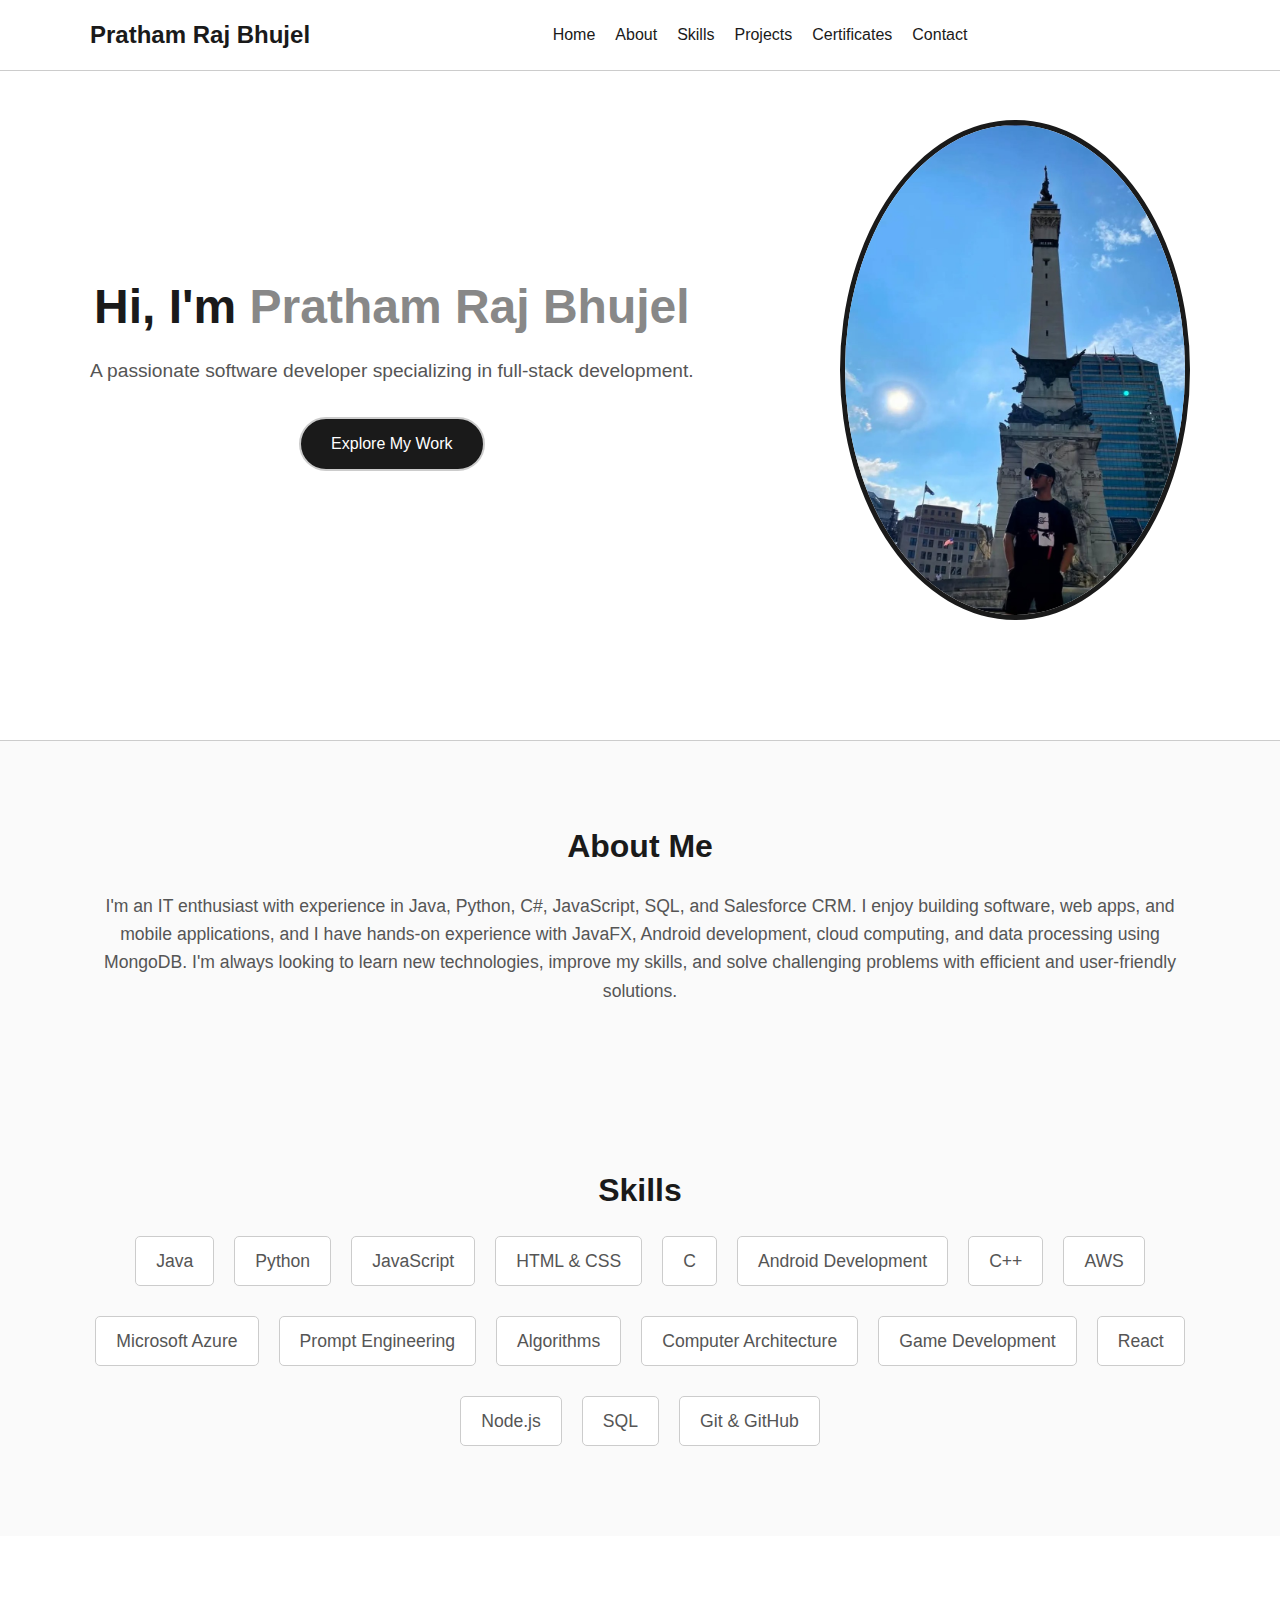
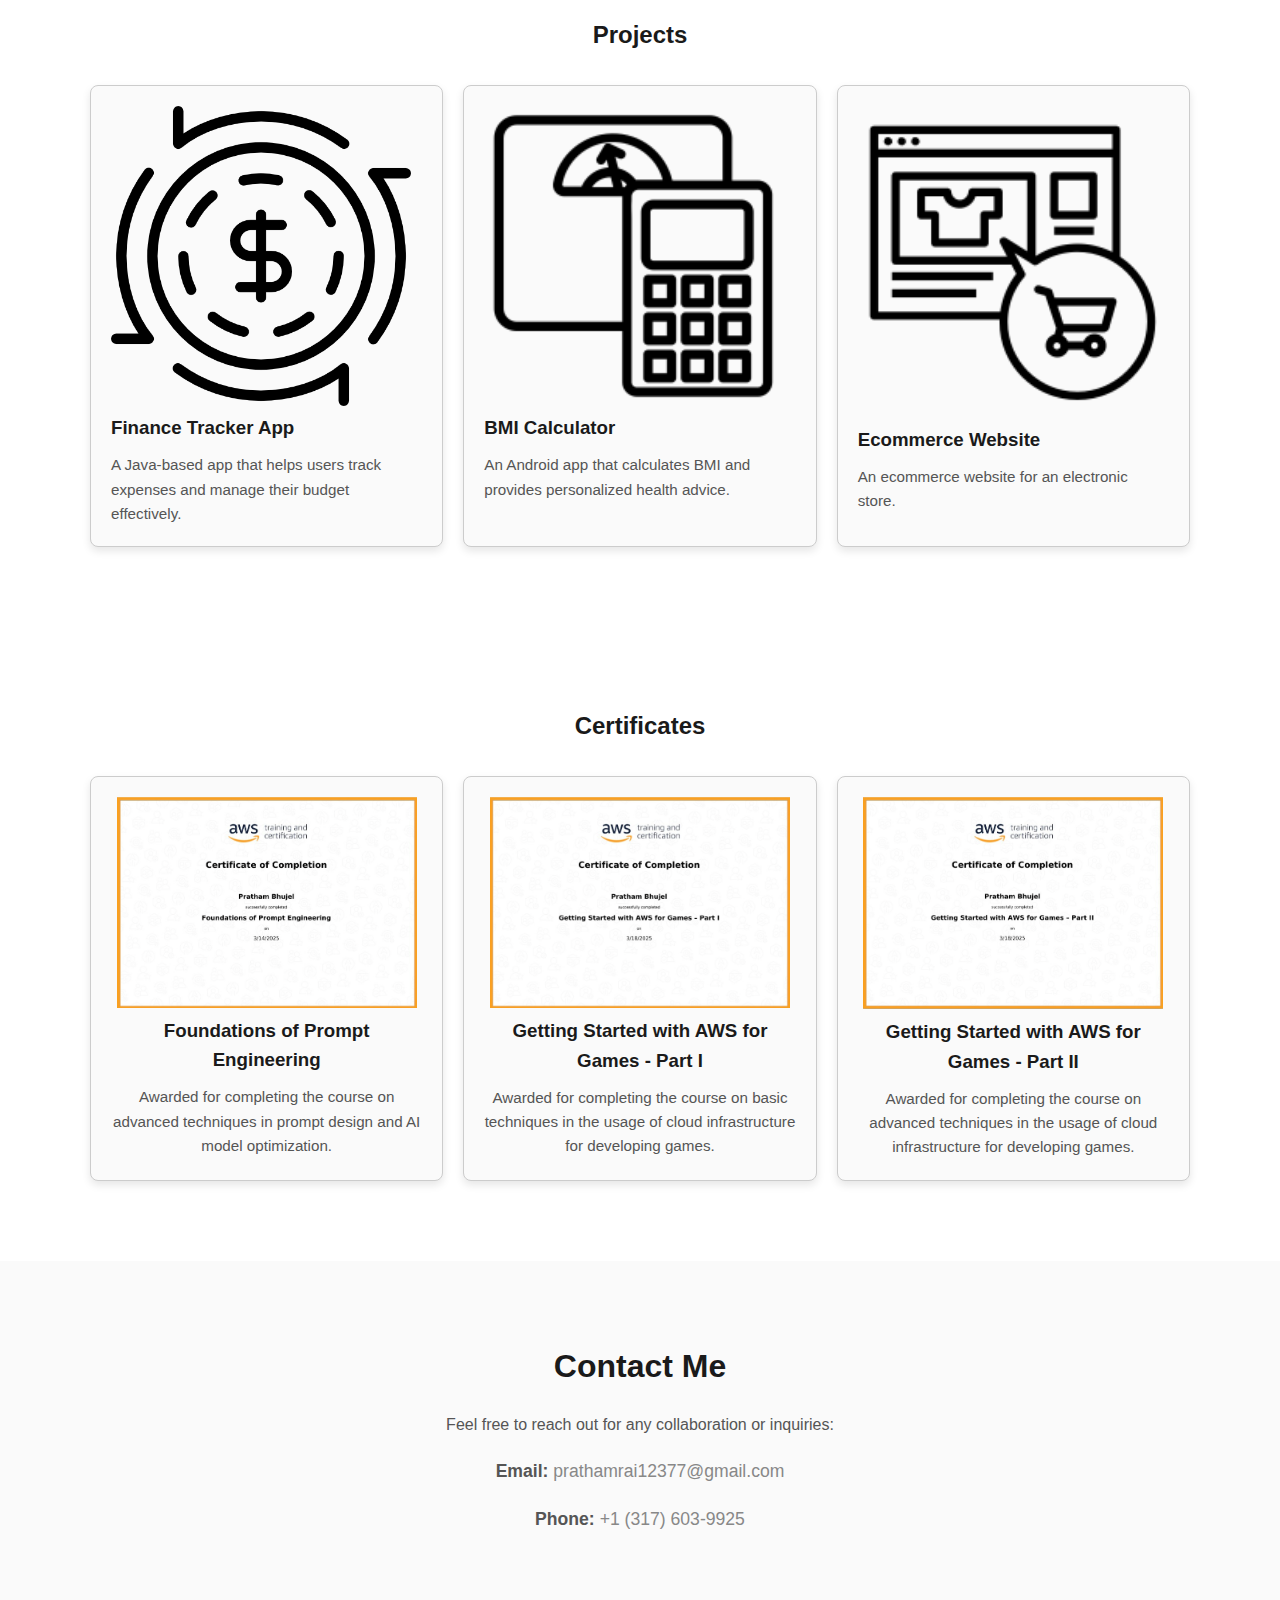
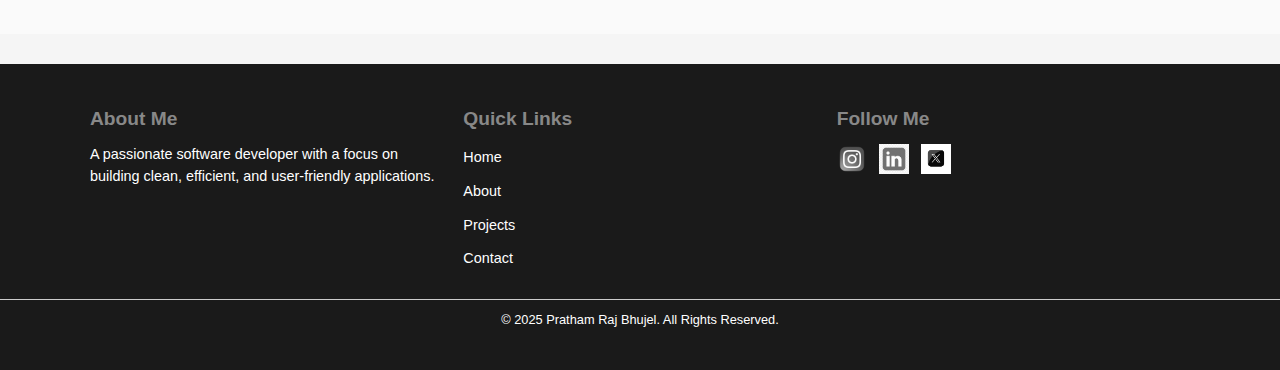
<file: index.html>
<!DOCTYPE html>
<html lang="en">
<head>
    <meta charset="UTF-8" />
    <meta name="viewport" content="width=device-width, initial-scale=1.0" />
    <title>Pratham Raj Bhujel | Portfolio</title>
    <link rel="stylesheet" href="style.css" />
</head>
<body>

<!-- Navbar -->
<nav>
    <div class="container">
        <div class="logo">Pratham Raj Bhujel</div>
        <ul class="nav-links" style="text-align: right;">
            <li><a href="#home">Home</a></li>
            <li><a href="#about">About</a></li>
            <li><a href="#skills">Skills</a></li>
            <li><a href="#projects">Projects</a></li>
            <li><a href="#certificates">Certificates</a></li>
            <li><a href="#contact">Contact</a></li>

        </ul>
    </div>
</nav>

<!-- Home Section -->
<section id="home">
    <div class="container" style="display: flex; align-items: center; justify-content: space-between;">
        <div>
            <h1>Hi, I'm <span>Pratham Raj Bhujel</span></h1>
            <p>A passionate software developer specializing in full-stack development.</p>
            <a href="#projects" class="btn">Explore My Work</a>
        </div>
        <img src="images/profile.jpg" alt="Profile Picture" class="profile-pic">
    </div>
</section>

<!-- About Section -->
<section id="about">
    <div class="container">
        <h2>About Me</h2>
        <p>
            I'm an IT enthusiast with experience in Java, Python, C#, JavaScript, SQL, and Salesforce CRM. 
            I enjoy building software, web apps, and mobile applications, and I have hands-on experience with JavaFX, Android development, cloud computing, and data processing using MongoDB. 
            I'm always looking to learn new technologies, improve my skills, and solve challenging problems with efficient and user-friendly solutions.
        </p>
    </div>
</section>

<!-- Skills Section -->
<section id="skills">
    <div class="container">
        <h2>Skills</h2>
        <ul class="skills-list">
            <li>Java</li>
            <li>Python</li>
            <li>JavaScript</li>
            <li>HTML & CSS</li>
            <li>C</li>
            <li>Android Development</li>
            <li>C++</li>
            <li>AWS</li>
            <li>Microsoft Azure</li>
            <li>Prompt Engineering</li>
            <li>Algorithms</li>
            <li>Computer Architecture</li>
            <li>Game Development</li>
            <li>React</li>
            <li>Node.js</li>
            <li>SQL</li>
            <li>Git & GitHub</li>
        </ul>
    </div>
</section>

<!-- Projects Section -->
<section id="projects">
    <div class="container">
        <h2>Projects</h2>
        <div class="project-list">
            <div class="project-item">
                <img src="images/finance-tracker.png" alt="Finance Tracker" class="project-img">
                <h3>Finance Tracker App</h3>
                <p>A Java-based app that helps users track expenses and manage their budget effectively.</p>
            </div>
            <div class="project-item">
                <img src="images/bmilogo.png" alt="BMI Calculator" class="project-img">
                <h3>BMI Calculator</h3>
                <p>An Android app that calculates BMI and provides personalized health advice.</p>
            </div>
            <div class="project-item">
                <img src="images/ecommerce.png" alt="Ecommerce Website" class="project-img ecommerce-img">
                <h3>Ecommerce Website</h3>
                <p>An ecommerce website for an electronic store.</p>
            </div>
        </div>
    </div>
</section>

<!-- Certificates Section -->
<section id="certificates">
    <div class="container">
        <h2>Certificates</h2>
        <div class="certificate-list">
            <div class="certificate-item">
                <img src="images/certificate1.png" alt="Certificate 1" class="certificate-img">
                <h3>Foundations of Prompt Engineering</h3>
                <p>Awarded for completing the course on advanced techniques in prompt design and AI model optimization.</p>
            </div>
            <div class="certificate-item">
                <img src="images/certificate2.png" alt="Certificate 2" class="certificate-img">
                <h3>Getting Started with AWS for Games - Part I</h3>
                <p>Awarded for completing the course on basic techniques in the usage of cloud infrastructure for developing games.</p>
            </div>
            <div class="certificate-item">
                <img src="images/certificate3.png" alt="Certificate 3" class="certificate-img">
                <h3>Getting Started with AWS for Games - Part II</h3>
                <p>Awarded for completing the course on advanced techniques in the usage of cloud infrastructure for developing games.</p>
            </div>
        </div>
    </div>
</section>

<!-- Contact Section -->
<section id="contact">
    <div class="container">
        <h2>Contact Me</h2>
        <p>Feel free to reach out for any collaboration or inquiries:</p>
        <div class="contact-info">
            <p><strong>Email:</strong> <a href="mailto:prathamrai12377@gmail.com">prathamrai12377@gmail.com</a></p>
            <p><strong>Phone:</strong> <a href="tel:+13176039925">+1 (317) 603-9925</a></p>
        </div>
    </div>
</section>

<!-- Footer -->
<footer>
    <div class="container footer-container">
        <div class="footer-about">
            <h3>About Me</h3>
            <p>
                A passionate software developer with a focus on building clean, efficient, and user-friendly applications.
            </p>
        </div>
        <div class="footer-links">
            <h3>Quick Links</h3>
            <ul>
                <li><a href="#home">Home</a></li>
                <li><a href="#about">About</a></li>
                <li><a href="#projects">Projects</a></li>
                <li><a href="#contact">Contact</a></li>
            </ul>
        </div>
        <div class="footer-social">
            <h3>Follow Me</h3>
            <div class="social-icons">
                <a href="https://www.instagram.com/pratham_bhujel7/" target="_blank">
                    <img src="images/instagram.png" alt="instagram" />
                </a>
                <a href="https://www.linkedin.com/in/pratham-bhujel-b70476206/?trk=opento_sprofile_details" target="_blank">
                    <img src="images/linkedin.png" alt="LinkedIn" />
                </a>
                <a href="https://x.com/BhujelPratham" target="_blank">
                    <img src="images/twitter.png" alt="Twitter" />
                </a>
            </div>
        </div>
    </div>
    <div class="footer-bottom">
        <p>&copy; 2025 Pratham Raj Bhujel. All Rights Reserved.</p>
    </div>
</footer>

<script src="script.js"></script>
</body>
</html>
</file>
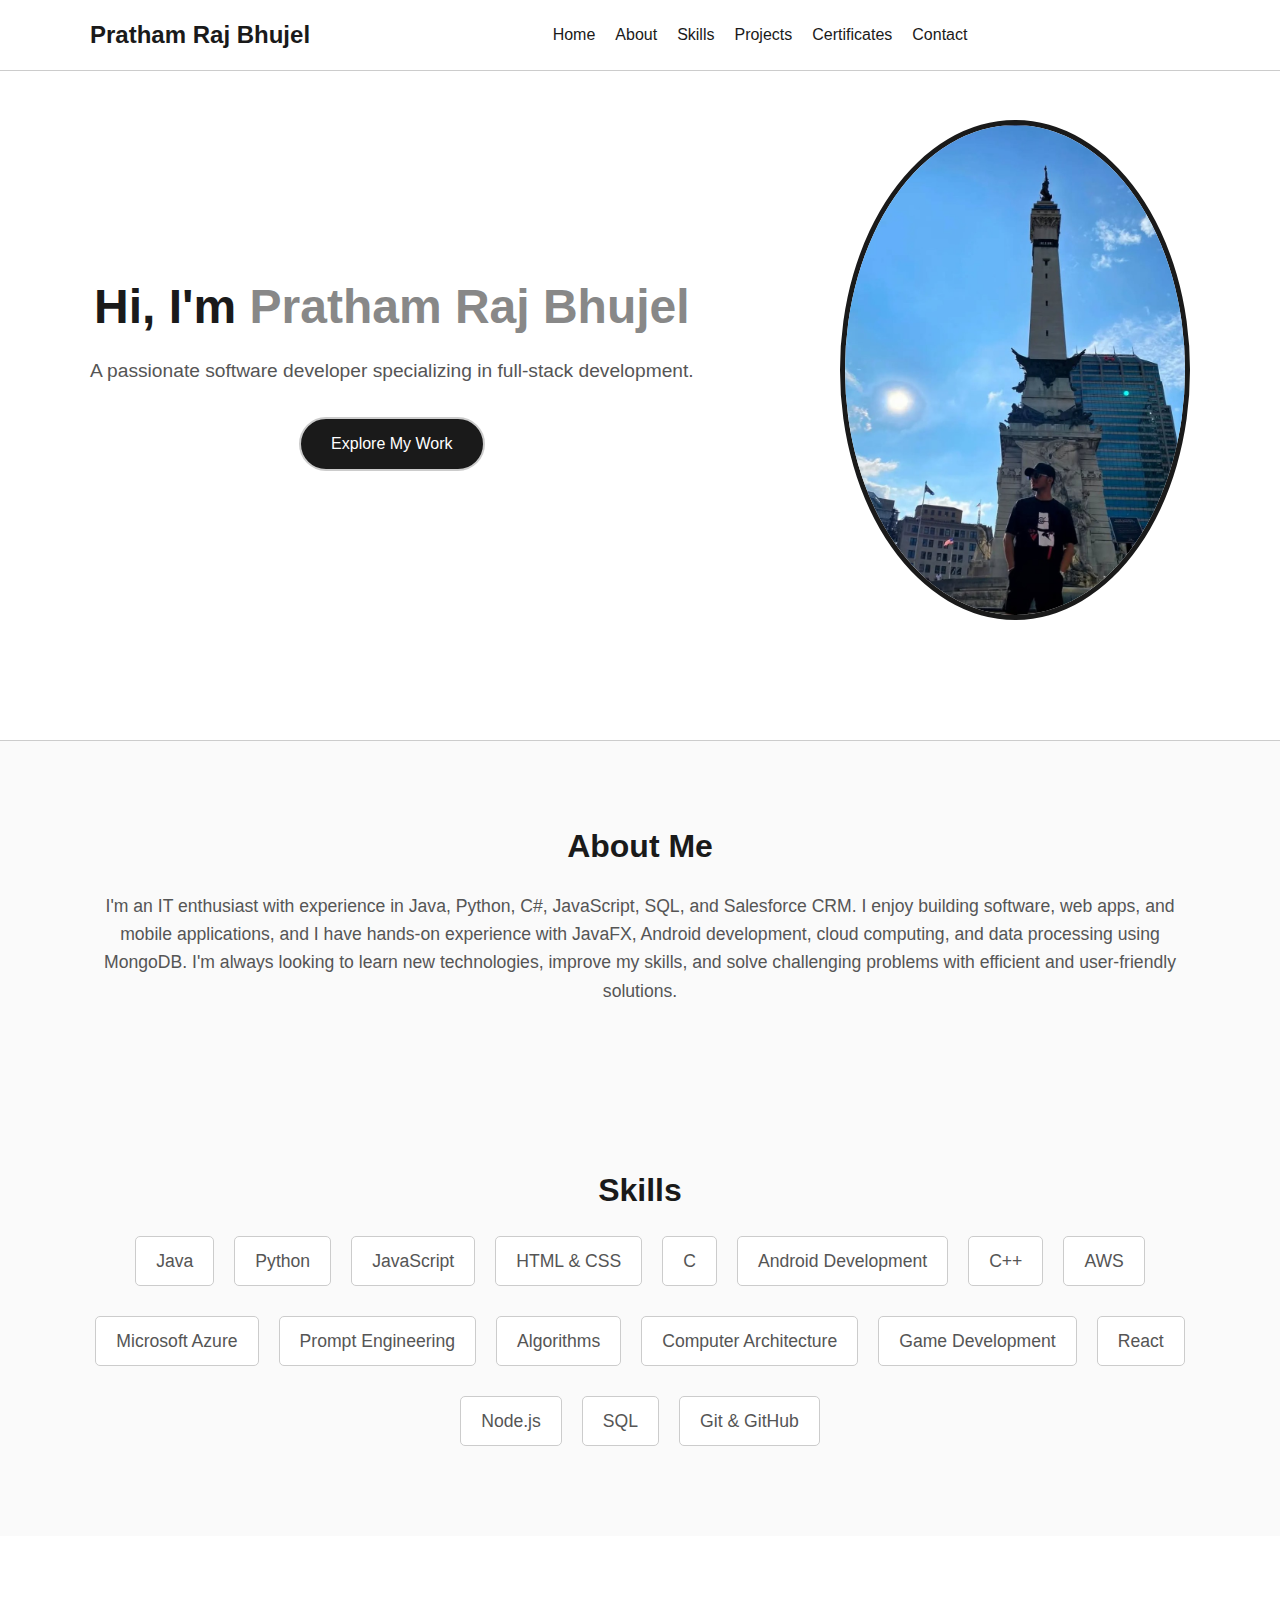
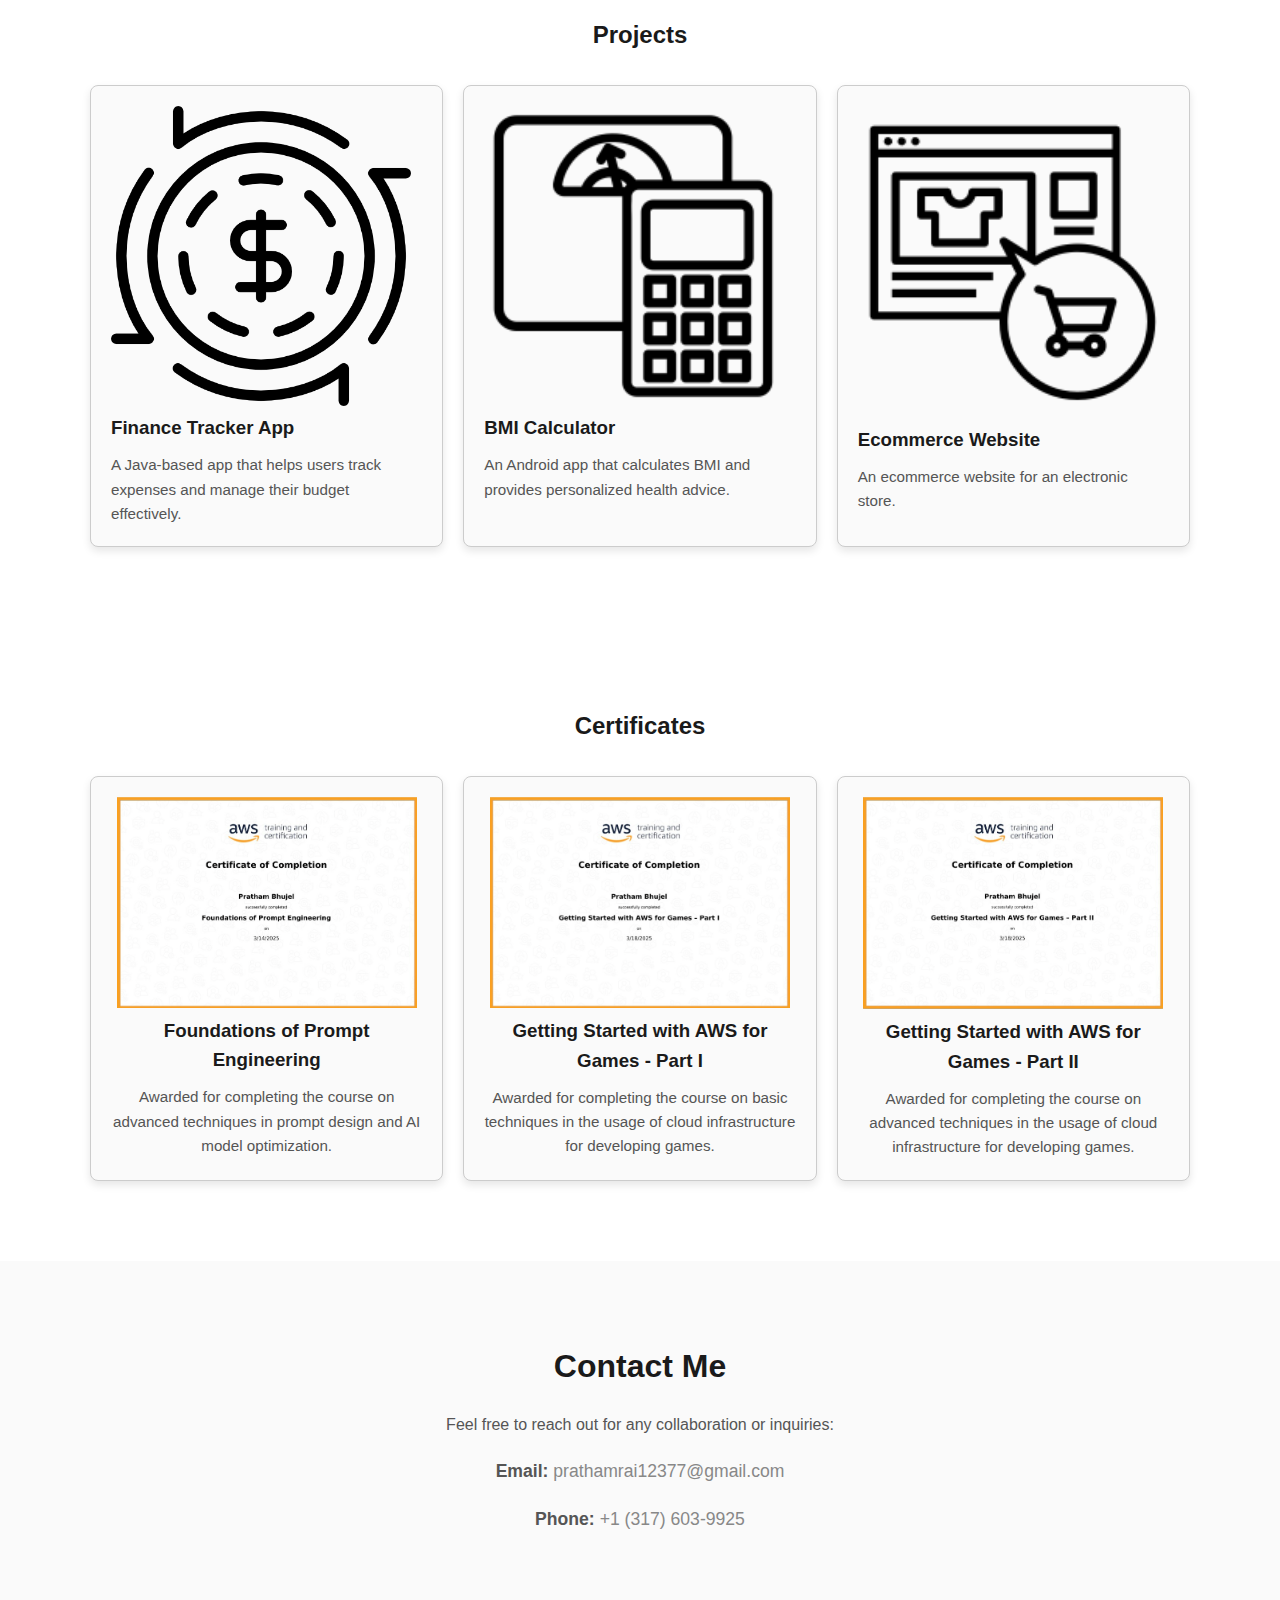
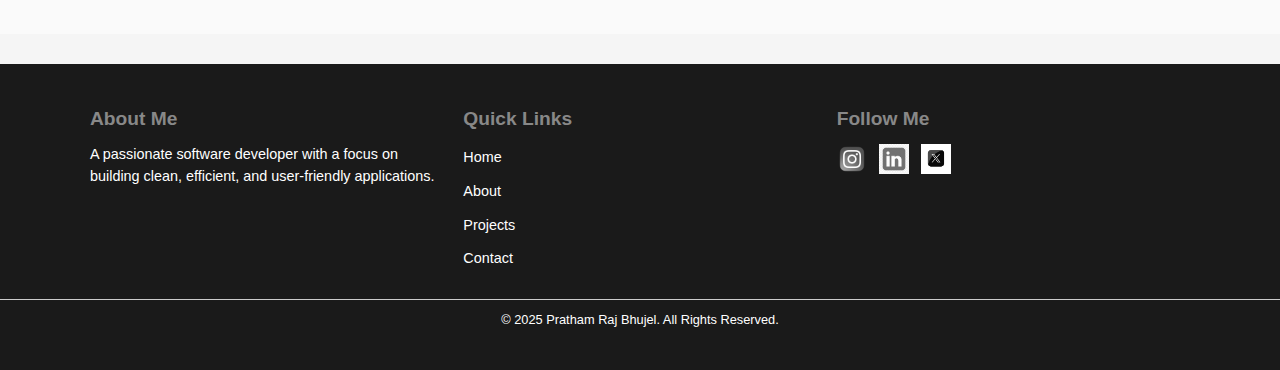
<file: gh-pages/index.html>
<!DOCTYPE html>
<html lang="en">
<head>
    <meta charset="UTF-8" />
    <meta name="viewport" content="width=device-width, initial-scale=1.0" />
    <title>Pratham Raj Bhujel | Portfolio</title>
    <link rel="stylesheet" href="style.css" />
</head>
<body>

<!-- Navbar -->
<nav>
    <div class="container">
        <div class="logo">Pratham Raj Bhujel</div>
        <ul class="nav-links" style="text-align: right;">
            <li><a href="#home">Home</a></li>
            <li><a href="#about">About</a></li>
            <li><a href="#skills">Skills</a></li>
            <li><a href="#projects">Projects</a></li>
            <li><a href="#certificates">Certificates</a></li>
            <li><a href="#contact">Contact</a></li>

        </ul>
    </div>
</nav>

<!-- Home Section -->
<section id="home">
    <div class="container" style="display: flex; align-items: center; justify-content: space-between;">
        <div>
            <h1>Hi, I'm <span>Pratham Raj Bhujel</span></h1>
            <p>A passionate software developer specializing in full-stack development.</p>
            <a href="#projects" class="btn">Explore My Work</a>
        </div>
        <img src="images/profile.jpg" alt="Profile Picture" class="profile-pic">
    </div>
</section>

<!-- About Section -->
<section id="about">
    <div class="container">
        <h2>About Me</h2>
        <p>
            I'm an IT enthusiast with experience in Java, Python, C#, JavaScript, SQL, and Salesforce CRM. 
            I enjoy building software, web apps, and mobile applications, and I have hands-on experience with JavaFX, Android development, cloud computing, and data processing using MongoDB. 
            I'm always looking to learn new technologies, improve my skills, and solve challenging problems with efficient and user-friendly solutions.
        </p>
    </div>
</section>

<!-- Skills Section -->
<section id="skills">
    <div class="container">
        <h2>Skills</h2>
        <ul class="skills-list">
            <li>Java</li>
            <li>Python</li>
            <li>JavaScript</li>
            <li>HTML & CSS</li>
            <li>C</li>
            <li>Android Development</li>
            <li>C++</li>
            <li>AWS</li>
            <li>Microsoft Azure</li>
            <li>Prompt Engineering</li>
            <li>Algorithms</li>
            <li>Computer Architecture</li>
            <li>Game Development</li>
            <li>React</li>
            <li>Node.js</li>
            <li>SQL</li>
            <li>Git & GitHub</li>
        </ul>
    </div>
</section>

<!-- Projects Section -->
<section id="projects">
    <div class="container">
        <h2>Projects</h2>
        <div class="project-list">
            <div class="project-item">
                <img src="images/finance-tracker.png" alt="Finance Tracker" class="project-img">
                <h3>Finance Tracker App</h3>
                <p>A Java-based app that helps users track expenses and manage their budget effectively.</p>
            </div>
            <div class="project-item">
                <img src="images/bmilogo.png" alt="BMI Calculator" class="project-img">
                <h3>BMI Calculator</h3>
                <p>An Android app that calculates BMI and provides personalized health advice.</p>
            </div>
            <div class="project-item">
                <img src="images/ecommerce.png" alt="Ecommerce Website" class="project-img ecommerce-img">
                <h3>Ecommerce Website</h3>
                <p>An ecommerce website for an electronic store.</p>
            </div>
        </div>
    </div>
</section>

<!-- Certificates Section -->
<section id="certificates">
    <div class="container">
        <h2>Certificates</h2>
        <div class="certificate-list">
            <div class="certificate-item">
                <img src="images/certificate1.png" alt="Certificate 1" class="certificate-img">
                <h3>Foundations of Prompt Engineering</h3>
                <p>Awarded for completing the course on advanced techniques in prompt design and AI model optimization.</p>
            </div>
            <div class="certificate-item">
                <img src="images/certificate2.png" alt="Certificate 2" class="certificate-img">
                <h3>Getting Started with AWS for Games - Part I</h3>
                <p>Awarded for completing the course on basic techniques in the usage of cloud infrastructure for developing games.</p>
            </div>
            <div class="certificate-item">
                <img src="images/certificate3.png" alt="Certificate 3" class="certificate-img">
                <h3>Getting Started with AWS for Games - Part II</h3>
                <p>Awarded for completing the course on advanced techniques in the usage of cloud infrastructure for developing games.</p>
            </div>
        </div>
    </div>
</section>

<!-- Contact Section -->
<section id="contact">
    <div class="container">
        <h2>Contact Me</h2>
        <p>Feel free to reach out for any collaboration or inquiries:</p>
        <div class="contact-info">
            <p><strong>Email:</strong> <a href="mailto:prathamrai12377@gmail.com">prathamrai12377@gmail.com</a></p>
            <p><strong>Phone:</strong> <a href="tel:+13176039925">+1 (317) 603-9925</a></p>
        </div>
    </div>
</section>

<!-- Footer -->
<footer>
    <div class="container footer-container">
        <div class="footer-about">
            <h3>About Me</h3>
            <p>
                A passionate software developer with a focus on building clean, efficient, and user-friendly applications.
            </p>
        </div>
        <div class="footer-links">
            <h3>Quick Links</h3>
            <ul>
                <li><a href="#home">Home</a></li>
                <li><a href="#about">About</a></li>
                <li><a href="#projects">Projects</a></li>
                <li><a href="#contact">Contact</a></li>
            </ul>
        </div>
        <div class="footer-social">
            <h3>Follow Me</h3>
            <div class="social-icons">
                <a href="https://www.instagram.com/pratham_bhujel7/" target="_blank">
                    <img src="images/instagram.png" alt="instagram" />
                </a>
                <a href="https://www.linkedin.com/in/pratham-bhujel-b70476206/?trk=opento_sprofile_details" target="_blank">
                    <img src="images/linkedin.png" alt="LinkedIn" />
                </a>
                <a href="https://x.com/BhujelPratham" target="_blank">
                    <img src="images/twitter.png" alt="Twitter" />
                </a>
            </div>
        </div>
    </div>
    <div class="footer-bottom">
        <p>&copy; 2025 Pratham Raj Bhujel. All Rights Reserved.</p>
    </div>
</footer>

<script src="script.js"></script>
</body>
</html>
</file>
<file: style.css>
/* General Styles */
* {
    margin: 0;
    padding: 0;
    box-sizing: border-box;
}

body {
    font-family: 'Roboto', sans-serif;
    line-height: 1.6;
    color: #333333;
    background-color: #f5f5f5;
}

/* Color Scheme */
:root {
    --primary-color: #1a1a1a;
    --secondary-color: #555555;
    --accent-color: #888888;
    --background-color: #ffffff;
    --light-background-color: #fafafa;
    --border-color: #cccccc;
}

/* Container */
.container {
    width: 90%;
    max-width: 1100px;
    margin: 0 auto;
}

/* Navbar */
nav {
    background-color: var(--background-color);
    padding: 1rem;
    position: fixed;
    width: 100%;
    top: 0;
    z-index: 1000;
    border-bottom: 1px solid var(--border-color);
}

nav .container {
    display: flex;
    justify-content: space-between;
    align-items: center;
}

nav .logo {
    color: var(--primary-color);
    font-size: 1.5rem;
    font-weight: bold;
}

nav .nav-links {
    list-style: none;
    display: flex;
}

nav .nav-links li {
    margin-left: 20px;
}

nav .nav-links a {
    color: var(--primary-color);
    text-decoration: none;
    font-size: 1rem;
    transition: color 0.3s ease;
}

nav .nav-links a:hover {
    color: var(--secondary-color);
}

/* Home Section */
#home {
    background-color: var(--background-color);
    padding: 120px 0;
    text-align: center;
    border-bottom: 1px solid var(--border-color);
}

#home h1 {
    font-size: 3rem;
    color: var(--primary-color);
}

#home span {
    color: var(--accent-color);
}

#home p {
    font-size: 1.2rem;
    margin: 10px 0;
    color: var(--secondary-color);
}

/* Buttons */
.btn {
    display: inline-block;
    padding: 12px 30px;
    background-color: var(--primary-color);
    color: var(--background-color);
    text-decoration: none;
    margin-top: 20px;
    border-radius: 30px;
    transition: background 0.3s ease, transform 0.3s ease;
    border: 2px solid var(--border-color);
}

.btn:hover {
    background-color: var(--secondary-color);
    border-color: var(--accent-color);
    transform: translateY(-3px);
}

/* Profile Picture */
.profile-pic {
    width: 350px; /* Increase the size */
    height: 500px; /* Ensure the height matches the width for a square shape */
    border-radius: 50%; /* Change the shape to a circle */
    object-fit: cover; /* Ensure the image covers the entire area */
    border: 5px solid var(--primary-color); /* Optional: Add a border for better visibility */
    transition: transform 0.3s ease; /* Add a transition for hover effect */
}

.profile-pic:hover {
    transform: scale(1.1); /* Slightly increase the size on hover */
}

/* About Section */
#about {
    padding: 80px 0;
    background-color: var(--light-background-color);
    text-align: center;
}

#about h2 {
    font-size: 2rem;
    margin-bottom: 20px;
    color: var(--primary-color);
}

#about p {
    font-size: 1.1rem;
    color: var(--secondary-color);
}

/* Skills Section */
#skills {
    padding: 80px 0;
    background-color: var(--light-background-color);
    text-align: center;
}

#skills h2 {
    font-size: 2rem;
    margin-bottom: 20px;
    color: var(--primary-color);
}

.skills-list {
    list-style: none;
    padding: 0;
    display: flex;
    flex-wrap: wrap;
    justify-content: center;
    gap: 20px;
    font-size: 1.1rem;
    color: var(--secondary-color);
}

.skills-list li {
    margin-bottom: 10px;
    padding: 10px 20px;
    background-color: var(--background-color);
    border: 1px solid var(--border-color);
    border-radius: 5px;
    transition: background-color 0.3s ease, color 0.3s ease;
}

.skills-list li:hover {
    background-color: var(--primary-color);
    color: var(--background-color);
}

/* Projects Section */
#projects {
    padding: 80px 0;
    background-color: var(--background-color);
}

#projects h2 {
    color: var(--primary-color);
    text-align: center;
    margin-bottom: 30px;
}

.project-list {
    display: flex;
    flex-wrap: wrap;
    gap: 20px;
}

.project-item {
    background-color: var(--light-background-color);
    padding: 20px;
    border: 1px solid var(--border-color);
    border-radius: 8px;
    flex: 1 1 calc(33.333% - 20px);
    box-shadow: 0 4px 8px rgba(0,0,0,0.1);
    transition: transform 0.3s ease, box-shadow 0.3s ease;
}

.project-item:hover {
    transform: translateY(-5px);
    box-shadow: 0 6px 12px rgba(0,0,0,0.15);
}

.project-item h3 {
    color: var(--primary-color);
    margin-bottom: 10px;
}

.project-item p {
    color: var(--secondary-color);
    font-size: 0.95rem;
}

.project-img {
    width: 100%;
    max-width: 300px;
    height: auto;
}

.ecommerce-img {
    max-width: 400px; 
}

/* Certificates Section */
#certificates {
    padding: 80px 0;
    background-color: var(--background-color);
    text-align: center;
}

#certificates h2 {
    color: var(--primary-color);
    text-align: center;
    margin-bottom: 30px;
}

.certificate-list {
    display: flex;
    flex-wrap: wrap;
    gap: 20px;
}

.certificate-item {
    background-color: var(--light-background-color);
    padding: 20px;
    border: 1px solid var(--border-color);
    border-radius: 8px;
    flex: 1 1 calc(33.333% - 20px);
    box-shadow: 0 4px 8px rgba(0,0,0,0.1);
    transition: transform 0.3s ease, box-shadow 0.3s ease;
}

.certificate-item:hover {
    transform: translateY(-5px);
    box-shadow: 0 6px 12px rgba(0,0,0,0.15);
}

.certificate-item h3 {
    color: var(--primary-color);
    margin-bottom: 10px;
}

.certificate-item p {
    color: var(--secondary-color);
    font-size: 0.95rem;
}

.certificate-img {
    width: 100%;
    max-width: 300px;
    height: auto;
}

/* Contact Section */
#contact {
    padding: 80px 0;
    background-color: var(--light-background-color);
    text-align: center;
}

#contact h2 {
    color: var(--primary-color);
    font-size: 2rem;
    margin-bottom: 20px;
}

#contact p {
    color: var(--secondary-color);
    margin-bottom: 20px;
}

.contact-info p {
    font-size: 1.1rem;
    color: var(--primary-color);
    margin-bottom: 10px;
}

.contact-info a {
    color: var(--accent-color);
    text-decoration: none;
    transition: color 0.3s ease;
}

.contact-info a:hover {
    color: var(--primary-color);
}

/* Footer */
footer {
    background-color: var(--primary-color);
    color: var(--background-color);
    padding: 40px 0;
    margin-top: 30px;
}

.footer-container {
    display: flex;
    flex-wrap: wrap;
    justify-content: space-between;
    gap: 20px;
}

.footer-about, .footer-links, .footer-social {
    flex: 1;
    min-width: 200px;
}

.footer-about h3, 
.footer-links h3, 
.footer-social h3 {
    font-size: 1.2rem;
    margin-bottom: 10px;
    color: var(--accent-color);
}

.footer-about p {
    font-size: 0.9rem;
    line-height: 1.5;
}

.footer-links ul {
    list-style: none;
    padding: 0;
}

.footer-links li {
    margin-bottom: 8px;
}

.footer-links a {
    color: var(--background-color);
    text-decoration: none;
    font-size: 0.9rem;
    transition: color 0.3s ease;
}

.footer-links a:hover {
    color: var(--accent-color);
}

/* Social Media Icons */
.social-icons {
    display: flex;
    gap: 12px;
}

.social-icons img {
    width: 30px;
    height: 30px;
    filter: grayscale(100%);
    transition: transform 0.3s ease, filter 0.3s ease;
}

.social-icons img:hover {
    transform: scale(1.1);
    filter: grayscale(0%);
}

/* Footer Bottom Section */
.footer-bottom {
    text-align: center;
    margin-top: 20px;
    font-size: 0.8rem;
    border-top: 1px solid var(--border-color);
    padding-top: 10px;
}

/* Responsive Adjustments */
@media (max-width: 768px) {
    .project-list {
        flex-direction: column;
    }

    .footer-container {
        flex-direction: column;
        align-items: center;
        text-align: center;
    }

    .social-icons {
        justify-content: center;
    }
}
</file>
<file: gh-pages/style.css>
/* General Styles */
* {
    margin: 0;
    padding: 0;
    box-sizing: border-box;
}

body {
    font-family: 'Roboto', sans-serif;
    line-height: 1.6;
    color: #333333;
    background-color: #f5f5f5;
}

/* Color Scheme */
:root {
    --primary-color: #1a1a1a;
    --secondary-color: #555555;
    --accent-color: #888888;
    --background-color: #ffffff;
    --light-background-color: #fafafa;
    --border-color: #cccccc;
}

/* Container */
.container {
    width: 90%;
    max-width: 1100px;
    margin: 0 auto;
}

/* Navbar */
nav {
    background-color: var(--background-color);
    padding: 1rem;
    position: fixed;
    width: 100%;
    top: 0;
    z-index: 1000;
    border-bottom: 1px solid var(--border-color);
}

nav .container {
    display: flex;
    justify-content: space-between;
    align-items: center;
}

nav .logo {
    color: var(--primary-color);
    font-size: 1.5rem;
    font-weight: bold;
}

nav .nav-links {
    list-style: none;
    display: flex;
}

nav .nav-links li {
    margin-left: 20px;
}

nav .nav-links a {
    color: var(--primary-color);
    text-decoration: none;
    font-size: 1rem;
    transition: color 0.3s ease;
}

nav .nav-links a:hover {
    color: var(--secondary-color);
}

/* Home Section */
#home {
    background-color: var(--background-color);
    padding: 120px 0;
    text-align: center;
    border-bottom: 1px solid var(--border-color);
}

#home h1 {
    font-size: 3rem;
    color: var(--primary-color);
}

#home span {
    color: var(--accent-color);
}

#home p {
    font-size: 1.2rem;
    margin: 10px 0;
    color: var(--secondary-color);
}

/* Buttons */
.btn {
    display: inline-block;
    padding: 12px 30px;
    background-color: var(--primary-color);
    color: var(--background-color);
    text-decoration: none;
    margin-top: 20px;
    border-radius: 30px;
    transition: background 0.3s ease, transform 0.3s ease;
    border: 2px solid var(--border-color);
}

.btn:hover {
    background-color: var(--secondary-color);
    border-color: var(--accent-color);
    transform: translateY(-3px);
}

/* Profile Picture */
.profile-pic {
    width: 350px; /* Increase the size */
    height: 500px; /* Ensure the height matches the width for a square shape */
    border-radius: 50%; /* Change the shape to a circle */
    object-fit: cover; /* Ensure the image covers the entire area */
    border: 5px solid var(--primary-color); /* Optional: Add a border for better visibility */
    transition: transform 0.3s ease; /* Add a transition for hover effect */
}

.profile-pic:hover {
    transform: scale(1.1); /* Slightly increase the size on hover */
}

/* About Section */
#about {
    padding: 80px 0;
    background-color: var(--light-background-color);
    text-align: center;
}

#about h2 {
    font-size: 2rem;
    margin-bottom: 20px;
    color: var(--primary-color);
}

#about p {
    font-size: 1.1rem;
    color: var(--secondary-color);
}

/* Skills Section */
#skills {
    padding: 80px 0;
    background-color: var(--light-background-color);
    text-align: center;
}

#skills h2 {
    font-size: 2rem;
    margin-bottom: 20px;
    color: var(--primary-color);
}

.skills-list {
    list-style: none;
    padding: 0;
    display: flex;
    flex-wrap: wrap;
    justify-content: center;
    gap: 20px;
    font-size: 1.1rem;
    color: var(--secondary-color);
}

.skills-list li {
    margin-bottom: 10px;
    padding: 10px 20px;
    background-color: var(--background-color);
    border: 1px solid var(--border-color);
    border-radius: 5px;
    transition: background-color 0.3s ease, color 0.3s ease;
}

.skills-list li:hover {
    background-color: var(--primary-color);
    color: var(--background-color);
}

/* Projects Section */
#projects {
    padding: 80px 0;
    background-color: var(--background-color);
}

#projects h2 {
    color: var(--primary-color);
    text-align: center;
    margin-bottom: 30px;
}

.project-list {
    display: flex;
    flex-wrap: wrap;
    gap: 20px;
}

.project-item {
    background-color: var(--light-background-color);
    padding: 20px;
    border: 1px solid var(--border-color);
    border-radius: 8px;
    flex: 1 1 calc(33.333% - 20px);
    box-shadow: 0 4px 8px rgba(0,0,0,0.1);
    transition: transform 0.3s ease, box-shadow 0.3s ease;
}

.project-item:hover {
    transform: translateY(-5px);
    box-shadow: 0 6px 12px rgba(0,0,0,0.15);
}

.project-item h3 {
    color: var(--primary-color);
    margin-bottom: 10px;
}

.project-item p {
    color: var(--secondary-color);
    font-size: 0.95rem;
}

.project-img {
    width: 100%;
    max-width: 300px;
    height: auto;
}

.ecommerce-img {
    max-width: 400px; 
}

/* Certificates Section */
#certificates {
    padding: 80px 0;
    background-color: var(--background-color);
    text-align: center;
}

#certificates h2 {
    color: var(--primary-color);
    text-align: center;
    margin-bottom: 30px;
}

.certificate-list {
    display: flex;
    flex-wrap: wrap;
    gap: 20px;
}

.certificate-item {
    background-color: var(--light-background-color);
    padding: 20px;
    border: 1px solid var(--border-color);
    border-radius: 8px;
    flex: 1 1 calc(33.333% - 20px);
    box-shadow: 0 4px 8px rgba(0,0,0,0.1);
    transition: transform 0.3s ease, box-shadow 0.3s ease;
}

.certificate-item:hover {
    transform: translateY(-5px);
    box-shadow: 0 6px 12px rgba(0,0,0,0.15);
}

.certificate-item h3 {
    color: var(--primary-color);
    margin-bottom: 10px;
}

.certificate-item p {
    color: var(--secondary-color);
    font-size: 0.95rem;
}

.certificate-img {
    width: 100%;
    max-width: 300px;
    height: auto;
}

/* Contact Section */
#contact {
    padding: 80px 0;
    background-color: var(--light-background-color);
    text-align: center;
}

#contact h2 {
    color: var(--primary-color);
    font-size: 2rem;
    margin-bottom: 20px;
}

#contact p {
    color: var(--secondary-color);
    margin-bottom: 20px;
}

.contact-info p {
    font-size: 1.1rem;
    color: var(--primary-color);
    margin-bottom: 10px;
}

.contact-info a {
    color: var(--accent-color);
    text-decoration: none;
    transition: color 0.3s ease;
}

.contact-info a:hover {
    color: var(--primary-color);
}

/* Footer */
footer {
    background-color: var(--primary-color);
    color: var(--background-color);
    padding: 40px 0;
    margin-top: 30px;
}

.footer-container {
    display: flex;
    flex-wrap: wrap;
    justify-content: space-between;
    gap: 20px;
}

.footer-about, .footer-links, .footer-social {
    flex: 1;
    min-width: 200px;
}

.footer-about h3, 
.footer-links h3, 
.footer-social h3 {
    font-size: 1.2rem;
    margin-bottom: 10px;
    color: var(--accent-color);
}

.footer-about p {
    font-size: 0.9rem;
    line-height: 1.5;
}

.footer-links ul {
    list-style: none;
    padding: 0;
}

.footer-links li {
    margin-bottom: 8px;
}

.footer-links a {
    color: var(--background-color);
    text-decoration: none;
    font-size: 0.9rem;
    transition: color 0.3s ease;
}

.footer-links a:hover {
    color: var(--accent-color);
}

/* Social Media Icons */
.social-icons {
    display: flex;
    gap: 12px;
}

.social-icons img {
    width: 30px;
    height: 30px;
    filter: grayscale(100%);
    transition: transform 0.3s ease, filter 0.3s ease;
}

.social-icons img:hover {
    transform: scale(1.1);
    filter: grayscale(0%);
}

/* Footer Bottom Section */
.footer-bottom {
    text-align: center;
    margin-top: 20px;
    font-size: 0.8rem;
    border-top: 1px solid var(--border-color);
    padding-top: 10px;
}

/* Responsive Adjustments */
@media (max-width: 768px) {
    .project-list {
        flex-direction: column;
    }

    .footer-container {
        flex-direction: column;
        align-items: center;
        text-align: center;
    }

    .social-icons {
        justify-content: center;
    }
}
</file>
